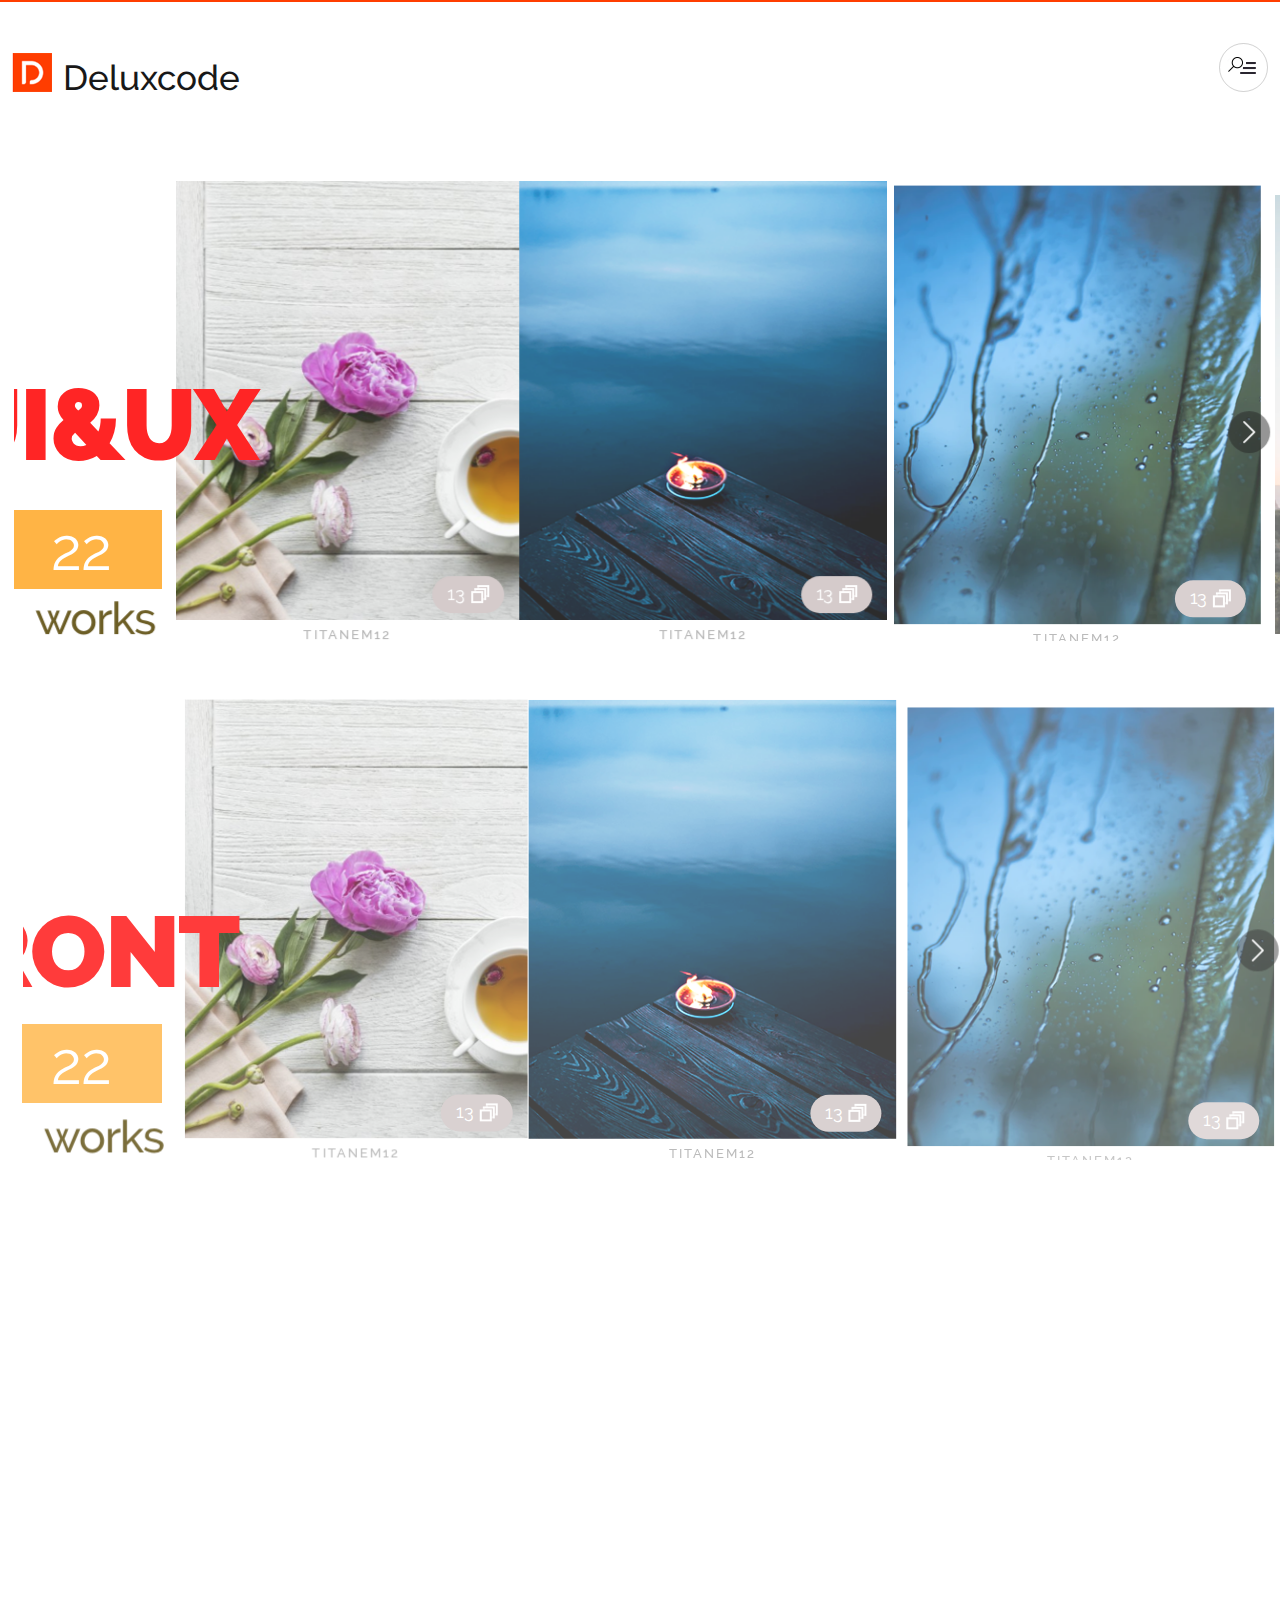
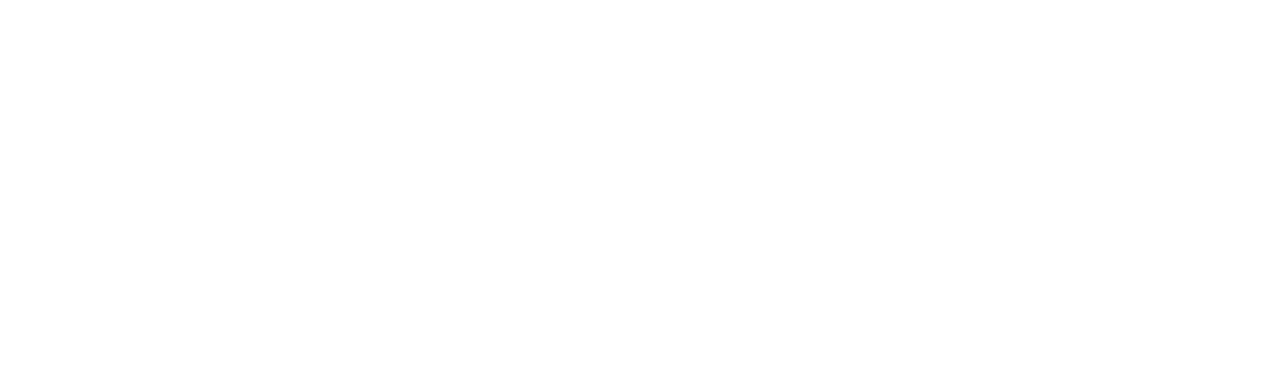
<file: index.html>
<!DOCTYPE html>
<html lang="en" dir="ltr">

<head>
    <meta name="msapplication-TileColor" content="#00aba9">
    <meta name="theme-color" content="#ffffff">

    <!-- Required meta tags -->
    <meta charset="utf-8">
    <meta name="viewport" content="width=device-width, initial-scale=1, shrink-to-fit=no">
    <link rel="stylesheet" href="css/main.css">
    <title>Gallery</title>
</head>

<body>
    <header class="header">
        <div class="header__container">
            <a href="#" class="logo">
                <img src="img/logo.png" alt="Deluxcode">
                <h5>Deluxcode</h5>
            </a>
            <div class="menu">
                <span class="menu__icon">
                    <svg xmlns="http://www.w3.org/2000/svg" xmlns:xlink="http://www.w3.org/1999/xlink" width="30"
                        height="32" viewBox="0 0 30 32">
                        <image id="zoom-2_90835" width="30" height="32"
                            xlink:href="[data-uri]" />
                    </svg>
                </span>
                <div class="menu__box-container">
                    <div class="menu__box-wrapper">
                        <div class="menu__box-header">
                            <h2>Gallery list</h2>
                            <div class="menu__box-close">
                                <span class="menu__box-line"></span>
                                <span class="menu__box-line"></span>
                            </div>
                            <div class="menu__box-search-container">
                                <form action="#" class="menu__box-search menu__box-column">
                                    <input type="search" class="menu__search" placeholder="Search">
                                    <button class="menu__btn" type="submit">
                                        <svg class="svg--search" width="19px" height="18px" viewBox="0 0 19 18" version="1.1" xmlns="http://www.w3.org/2000/svg" xmlns:xlink="http://www.w3.org/1999/xlink">
                                            <g transform="translate(1.000000, 1.000000)" stroke="#FFFFFF" stroke-width="2" fill="none" fill-rule="evenodd">
                                              <ellipse id="Oval-2" cx="5.95" cy="5.74122807" rx="5.95" ry="5.74122807"></ellipse>
                                              <path d="M11.05,9.84210526 L17,15.5833333" id="Path-2"></path>
                                            </g>
                                          </svg>
                                          <svg class="svg--close" width="14px" height="14px" viewBox="0 0 14 14" version="1.1" xmlns="http://www.w3.org/2000/svg" xmlns:xlink="http://www.w3.org/1999/xlink">
                                            <g transform="translate(2.000000, 2.000000)" stroke="#000000" stroke-width="2" fill="none" fill-rule="evenodd" stroke-linecap="square">
                                              <path d="M0,-2.04281037e-14 L10,10"></path>
                                              <path d="M0,-5.5067062e-14 L10,10" transform="translate(5.000000, 5.000000) scale(1, -1) translate(-5.000000, -5.000000)"></path>
                                            </g>
                                          </svg>
                                    </button>
                                </form>
                                <div class="menu__search-popular menu__box-column">
                                    <div class="menu__search-popular-item">Laravel</div>
                                    <div class="menu__search-popular-item">Angular</div>
                                    <div class="menu__search-popular-item">VUE</div>
                                    <div class="menu__search-popular-item">WordPress</div>
                                </div>
                            </div>
                        </div>
                        <div class="menu__box-category-list">
                            <div class="menu__box-category">
                                <div class="menu__box-category-name menu__box-column">
                                    <span class="menu__box-category-tagline">UI/UX</span>
                                </div>
                                <div class="menu__box-category-items menu__box-column">
                                    <span class="menu__box-category-tagline"></span>
                                    <div class="menu__box-category-item">Titanum12</div>
                                    <div class="menu__box-category-item">Titanum12</div>
                                    <div class="menu__box-category-item">Titanum12</div>
                                    <div class="menu__box-category-item">Titanum12</div>
                                    <div class="menu__box-category-item">Titanum12</div>
                                </div>
                            </div>
                            <div class="menu__box-category">
                                <div class="menu__box-category-name menu__box-column">
                                    <span class="menu__box-category-tagline">UI/UX</span>
                                </div>
                                <div class="menu__box-category-items menu__box-column">
                                    <span class="menu__box-category-tagline"></span>
                                    <div class="menu__box-category-item">Titanum12</div>
                                    <div class="menu__box-category-item">Titanum12</div>
                                    <div class="menu__box-category-item">Titanum12</div>
                                    <div class="menu__box-category-item">Titanum12</div>
                                    <div class="menu__box-category-item">Titanum12</div>
                                </div>
                            </div>
                            <div class="menu__box-category">
                                <div class="menu__box-category-name menu__box-column">
                                    <span class="menu__box-category-tagline">UI/UX</span>
                                </div>
                                <div class="menu__box-category-items menu__box-column">
                                    <span class="menu__box-category-tagline"></span>
                                    <div class="menu__box-category-item">Titanum12</div>
                                    <div class="menu__box-category-item">Titanum12</div>
                                    <div class="menu__box-category-item">Titanum12</div>
                                    <div class="menu__box-category-item">Titanum12</div>
                                    <div class="menu__box-category-item">Titanum12</div>
                                </div>
                            </div>
                            <div class="menu__box-category">
                                <div class="menu__box-category-name menu__box-column">
                                    <span class="menu__box-category-tagline">UI/UX</span>
                                </div>
                                <div class="menu__box-category-items menu__box-column">
                                    <span class="menu__box-category-tagline"></span>
                                    <div class="menu__box-category-item">Titanum12</div>
                                    <div class="menu__box-category-item">Titanum12</div>
                                    <div class="menu__box-category-item">Titanum12</div>
                                    <div class="menu__box-category-item">Titanum12</div>
                                    <div class="menu__box-category-item">Titanum12</div>
                                </div>
                            </div>
                        </div>
                    </div>
                </div>
            </div>
        </div>
    </header>
    <main class="main">
        <div class="home-rows">
            <div class="home-row swiper-container">
                <div class="home-row__image-containers swiper-wrapper">
                    <div class="home-row-item home-row__description swiper-slide">
                        <div class="home-row__label">UI&UX</div>
                        <div class="home-row__tagline">
                            <span class="home-row__tagline-count">22</span>
                            <span class="home-row__tagline-name">works</span>
                        </div>
                    </div>
                    <div class="home-row-item swiper-slide">
                        <div class="home-row-item__image-container">
                            <div class="home-row-item__icon-bubble">
                                <div class="home-row-item__icon-number">13</div>
                            </div>
                            <img src="img/Layer_1.png" alt="">
                        </div>
                        <div class="home-row-item__name">Titanem12</div>
                    </div>
                    <div class="home-row-item swiper-slide">
                        <div class="home-row-item__image-container">
                            <div class="home-row-item__icon-bubble">
                                <div class="home-row-item__icon-number">13</div>
                            </div>
                            <img src="img/Layer_2.png" alt="">
                        </div>
                        <div class="home-row-item__name">Titanem12</div>
                    </div>
                    <div class="home-row-item swiper-slide">
                        <div class="home-row-item__image-container">
                            <div class="home-row-item__icon-bubble">
                                <div class="home-row-item__icon-number">13</div>
                            </div>
                            <img src="img/Layer_3.png" alt="">
                        </div>
                        <div class="home-row-item__name">Titanem12</div>
                    </div>
                    <div class="home-row-item swiper-slide">
                        <div class="home-row-item__image-container">
                            <div class="home-row-item__icon-bubble">
                                <div class="home-row-item__icon-number">13</div>
                            </div>
                            <img src="img/Layer_4.png" alt="">
                        </div>
                        <div class="home-row-item__name">Titanem12</div>
                    </div>
                    <div class="home-row-item swiper-slide">
                        <div class="home-row-item__image-container">
                            <div class="home-row-item__icon-bubble">
                                <div class="home-row-item__icon-number">13</div>
                            </div>
                            <img src="img/Layer_5.png" alt="">
                        </div>
                        <div class="home-row-item__name">Titanem12</div>
                    </div>
                    <div class="home-row-item swiper-slide">
                        <div class="home-row-item__image-container">
                            <div class="home-row-item__icon-bubble">
                                <div class="home-row-item__icon-number">13</div>
                            </div>
                            <img src="img/Layer_6.png" alt="">
                        </div>
                        <div class="home-row-item__name">Titanem12</div>
                    </div>
                    <div class="home-row-item swiper-slide">
                        <div class="home-row-item__image-container">
                            <div class="home-row-item__icon-bubble">
                                <div class="home-row-item__icon-number">13</div>
                            </div>
                            <img src="img/Layer_1.png" alt="">
                        </div>
                        <div class="home-row-item__name">Titanem12</div>
                    </div>
                    <div class="home-row-item swiper-slide">
                        <div class="home-row-item__image-container">
                            <div class="home-row-item__icon-bubble">
                                <div class="home-row-item__icon-number">13</div>
                            </div>
                            <img src="img/Layer_2.png" alt="">
                        </div>
                        <div class="home-row-item__name">Titanem12</div>
                    </div>
                    <div class="home-row-item swiper-slide">
                        <div class="home-row-item__image-container">
                            <div class="home-row-item__icon-bubble">
                                <div class="home-row-item__icon-number">13</div>
                            </div>
                            <img src="img/Layer_3.png" alt="">
                        </div>
                        <div class="home-row-item__name">Titanem12</div>
                    </div>
                    <div class="home-row-item swiper-slide">
                        <div class="home-row-item__image-container">
                            <div class="home-row-item__icon-bubble">
                                <div class="home-row-item__icon-number">13</div>
                            </div>
                            <img src="img/Layer_4.png" alt="">
                        </div>
                        <div class="home-row-item__name">Titanem12</div>
                    </div>
                    <div class="home-row-item swiper-slide">
                        <div class="home-row-item__image-container">
                            <div class="home-row-item__icon-bubble">
                                <div class="home-row-item__icon-number">13</div>
                            </div>
                            <img src="img/Layer_5.png" alt="">
                        </div>
                        <div class="home-row-item__name">Titanem12</div>
                    </div>
                    <div class="home-row-item swiper-slide">
                        <div class="home-row-item__image-container">
                            <div class="home-row-item__icon-bubble">
                                <div class="home-row-item__icon-number">13</div>
                            </div>
                            <img src="img/Layer_6.png" alt="">
                        </div>
                        <div class="home-row-item__name">Titanem12</div>
                    </div>
                </div>
                <div class="home-row__arrow-button home-row__arrow-button--left" id="leftArrow">
                    <div class="home-row__arrow-icon"></div>
                </div>
                <div class="home-row__arrow-button home-row__arrow-button--right show" id="rightArrow">
                    <div class="home-row__arrow-icon"></div>
                </div>
                <div class="home-row__progress-bar" style="width: 0%;"></div>
            </div>
            <div class="home-row swiper-container">
                <div class="home-row__image-containers swiper-wrapper">
                    <div class="home-row-item home-row__description swiper-slide">
                        <div class="home-row__label">Front</div>
                        <div class="home-row__tagline">
                            <span class="home-row__tagline-count">22</span>
                            <span class="home-row__tagline-name">works</span>
                        </div>
                    </div>
                    <div class="home-row-item swiper-slide">
                        <div class="home-row-item__image-container">
                            <div class="home-row-item__icon-bubble">
                                <div class="home-row-item__icon-number">13</div>
                            </div>
                            <img src="img/Layer_1.png" alt="">
                        </div>
                        <div class="home-row-item__name">Titanem12</div>
                    </div>
                    <div class="home-row-item swiper-slide">
                        <div class="home-row-item__image-container">
                            <div class="home-row-item__icon-bubble">
                                <div class="home-row-item__icon-number">13</div>
                            </div>
                            <img src="img/Layer_2.png" alt="">
                        </div>
                        <div class="home-row-item__name">Titanem12</div>
                    </div>
                    <div class="home-row-item swiper-slide">
                        <div class="home-row-item__image-container">
                            <div class="home-row-item__icon-bubble">
                                <div class="home-row-item__icon-number">13</div>
                            </div>
                            <img src="img/Layer_3.png" alt="">
                        </div>
                        <div class="home-row-item__name">Titanem12</div>
                    </div>
                    <div class="home-row-item swiper-slide">
                        <div class="home-row-item__image-container">
                            <div class="home-row-item__icon-bubble">
                                <div class="home-row-item__icon-number">13</div>
                            </div>
                            <img src="img/Layer_4.png" alt="">
                        </div>
                        <div class="home-row-item__name">Titanem12</div>
                    </div>
                    <div class="home-row-item swiper-slide">
                        <div class="home-row-item__image-container">
                            <div class="home-row-item__icon-bubble">
                                <div class="home-row-item__icon-number">13</div>
                            </div>
                            <img src="img/Layer_5.png" alt="">
                        </div>
                        <div class="home-row-item__name">Titanem12</div>
                    </div>
                    <div class="home-row-item swiper-slide">
                        <div class="home-row-item__image-container">
                            <div class="home-row-item__icon-bubble">
                                <div class="home-row-item__icon-number">13</div>
                            </div>
                            <img src="img/Layer_6.png" alt="">
                        </div>
                        <div class="home-row-item__name">Titanem12</div>
                    </div>
                    <div class="home-row-item swiper-slide">
                        <div class="home-row-item__image-container">
                            <div class="home-row-item__icon-bubble">
                                <div class="home-row-item__icon-number">13</div>
                            </div>
                            <img src="img/Layer_1.png" alt="">
                        </div>
                        <div class="home-row-item__name">Titanem12</div>
                    </div>
                    <div class="home-row-item swiper-slide">
                        <div class="home-row-item__image-container">
                            <div class="home-row-item__icon-bubble">
                                <div class="home-row-item__icon-number">13</div>
                            </div>
                            <img src="img/Layer_2.png" alt="">
                        </div>
                        <div class="home-row-item__name">Titanem12</div>
                    </div>
                    <div class="home-row-item swiper-slide">
                        <div class="home-row-item__image-container">
                            <div class="home-row-item__icon-bubble">
                                <div class="home-row-item__icon-number">13</div>
                            </div>
                            <img src="img/Layer_3.png" alt="">
                        </div>
                        <div class="home-row-item__name">Titanem12</div>
                    </div>
                    <div class="home-row-item swiper-slide">
                        <div class="home-row-item__image-container">
                            <div class="home-row-item__icon-bubble">
                                <div class="home-row-item__icon-number">13</div>
                            </div>
                            <img src="img/Layer_4.png" alt="">
                        </div>
                        <div class="home-row-item__name">Titanem12</div>
                    </div>
                    <div class="home-row-item swiper-slide">
                        <div class="home-row-item__image-container">
                            <div class="home-row-item__icon-bubble">
                                <div class="home-row-item__icon-number">13</div>
                            </div>
                            <img src="img/Layer_5.png" alt="">
                        </div>
                        <div class="home-row-item__name">Titanem12</div>
                    </div>
                    <div class="home-row-item swiper-slide">
                        <div class="home-row-item__image-container">
                            <div class="home-row-item__icon-bubble">
                                <div class="home-row-item__icon-number">13</div>
                            </div>
                            <img src="img/Layer_6.png" alt="">
                        </div>
                        <div class="home-row-item__name">Titanem12</div>
                    </div>
                </div>
                <div class="home-row__arrow-button home-row__arrow-button--left" id="leftArrow">
                    <div class="home-row__arrow-icon"></div>
                </div>
                <div class="home-row__arrow-button home-row__arrow-button--right show" id="rightArrow">
                    <div class="home-row__arrow-icon"></div>
                </div>
                <div class="home-row__progress-bar" style="width: 0%;"></div>
            </div>
            <div class="home-row swiper-container">
                <div class="home-row__image-containers swiper-wrapper">
                    <div class="home-row-item home-row__description swiper-slide">
                        <div class="home-row__label">Back</div>
                        <div class="home-row__tagline">
                            <span class="home-row__tagline-count">22</span>
                            <span class="home-row__tagline-name">works</span>
                        </div>
                    </div>
                    <div class="home-row-item swiper-slide">
                        <div class="home-row-item__image-container">
                            <div class="home-row-item__icon-bubble">
                                <div class="home-row-item__icon-number">13</div>
                            </div>
                            <img src="img/Layer_1.png" alt="">
                        </div>
                        <div class="home-row-item__name">Titanem12</div>
                    </div>
                    <div class="home-row-item swiper-slide">
                        <div class="home-row-item__image-container">
                            <div class="home-row-item__icon-bubble">
                                <div class="home-row-item__icon-number">13</div>
                            </div>
                            <img src="img/Layer_2.png" alt="">
                        </div>
                        <div class="home-row-item__name">Titanem12</div>
                    </div>
                    <div class="home-row-item swiper-slide">
                        <div class="home-row-item__image-container">
                            <div class="home-row-item__icon-bubble">
                                <div class="home-row-item__icon-number">13</div>
                            </div>
                            <img src="img/Layer_3.png" alt="">
                        </div>
                        <div class="home-row-item__name">Titanem12</div>
                    </div>
                    <div class="home-row-item swiper-slide">
                        <div class="home-row-item__image-container">
                            <div class="home-row-item__icon-bubble">
                                <div class="home-row-item__icon-number">13</div>
                            </div>
                            <img src="img/Layer_4.png" alt="">
                        </div>
                        <div class="home-row-item__name">Titanem12</div>
                    </div>
                    <div class="home-row-item swiper-slide">
                        <div class="home-row-item__image-container">
                            <div class="home-row-item__icon-bubble">
                                <div class="home-row-item__icon-number">13</div>
                            </div>
                            <img src="img/Layer_5.png" alt="">
                        </div>
                        <div class="home-row-item__name">Titanem12</div>
                    </div>
                    <div class="home-row-item swiper-slide">
                        <div class="home-row-item__image-container">
                            <div class="home-row-item__icon-bubble">
                                <div class="home-row-item__icon-number">13</div>
                            </div>
                            <img src="img/Layer_6.png" alt="">
                        </div>
                        <div class="home-row-item__name">Titanem12</div>
                    </div>
                    <div class="home-row-item swiper-slide">
                        <div class="home-row-item__image-container">
                            <div class="home-row-item__icon-bubble">
                                <div class="home-row-item__icon-number">13</div>
                            </div>
                            <img src="img/Layer_1.png" alt="">
                        </div>
                        <div class="home-row-item__name">Titanem12</div>
                    </div>
                    <div class="home-row-item swiper-slide">
                        <div class="home-row-item__image-container">
                            <div class="home-row-item__icon-bubble">
                                <div class="home-row-item__icon-number">13</div>
                            </div>
                            <img src="img/Layer_2.png" alt="">
                        </div>
                        <div class="home-row-item__name">Titanem12</div>
                    </div>
                    <div class="home-row-item swiper-slide">
                        <div class="home-row-item__image-container">
                            <div class="home-row-item__icon-bubble">
                                <div class="home-row-item__icon-number">13</div>
                            </div>
                            <img src="img/Layer_3.png" alt="">
                        </div>
                        <div class="home-row-item__name">Titanem12</div>
                    </div>
                    <div class="home-row-item swiper-slide">
                        <div class="home-row-item__image-container">
                            <div class="home-row-item__icon-bubble">
                                <div class="home-row-item__icon-number">13</div>
                            </div>
                            <img src="img/Layer_4.png" alt="">
                        </div>
                        <div class="home-row-item__name">Titanem12</div>
                    </div>
                    <div class="home-row-item swiper-slide">
                        <div class="home-row-item__image-container">
                            <div class="home-row-item__icon-bubble">
                                <div class="home-row-item__icon-number">13</div>
                            </div>
                            <img src="img/Layer_5.png" alt="">
                        </div>
                        <div class="home-row-item__name">Titanem12</div>
                    </div>
                    <div class="home-row-item swiper-slide">
                        <div class="home-row-item__image-container">
                            <div class="home-row-item__icon-bubble">
                                <div class="home-row-item__icon-number">13</div>
                            </div>
                            <img src="img/Layer_6.png" alt="">
                        </div>
                        <div class="home-row-item__name">Titanem12</div>
                    </div>
                </div>
                <div class="home-row__arrow-button home-row__arrow-button--left" id="leftArrow">
                    <div class="home-row__arrow-icon"></div>
                </div>
                <div class="home-row__arrow-button home-row__arrow-button--right show" id="rightArrow">
                    <div class="home-row__arrow-icon"></div>
                </div>
                <div class="home-row__progress-bar" style="width: 0%;"></div>
            </div>
        </div>
    </main>
    <footer class="footer">
        <div class="footer__box">
            <a href="" class="logo">
                <img src="img/logo.png" alt="">
            </a>
            <p class="footer__description">
                For 11 years, the Body Issue has showcased the world's greatest athletes -- the muscles, skin, features and scars that make them who they are. What we've learned: Every body has a story.
            </p>
            <form action="#" class="footer__form">
                <input type="search" class="footer__search" placeholder="Search">
                <button class="search__btn" type="submit">
                    <svg class="svg--search" width="19px" height="18px" viewBox="0 0 19 18" version="1.1" xmlns="http://www.w3.org/2000/svg" xmlns:xlink="http://www.w3.org/1999/xlink">
                        <g transform="translate(1.000000, 1.000000)" stroke="#FFFFFF" stroke-width="2" fill="none" fill-rule="evenodd">
                          <ellipse id="Oval-2" cx="5.95" cy="5.74122807" rx="5.95" ry="5.74122807"></ellipse>
                          <path d="M11.05,9.84210526 L17,15.5833333" id="Path-2"></path>
                        </g>
                      </svg>
                      <svg class="svg--close" width="14px" height="14px" viewBox="0 0 14 14" version="1.1" xmlns="http://www.w3.org/2000/svg" xmlns:xlink="http://www.w3.org/1999/xlink">
                        <g transform="translate(2.000000, 2.000000)" stroke="#000000" stroke-width="2" fill="none" fill-rule="evenodd" stroke-linecap="square">
                          <path d="M0,-2.04281037e-14 L10,10"></path>
                          <path d="M0,-5.5067062e-14 L10,10" transform="translate(5.000000, 5.000000) scale(1, -1) translate(-5.000000, -5.000000)"></path>
                        </g>
                      </svg>
                </button>
            </form>
        </div>
    </footer>
    <script src="js/jquery-3.4.1.min.js"></script>
    <script src="js/swiper.min.js"></script>
    <script src="js/gsap.min.js"></script>
    <script src="js/TweenMax.min.js"></script>
    <script src="js/ScrollMagic.min.js"></script>
    <script src="js/main.js"></script>
</body>

</html>
</file>
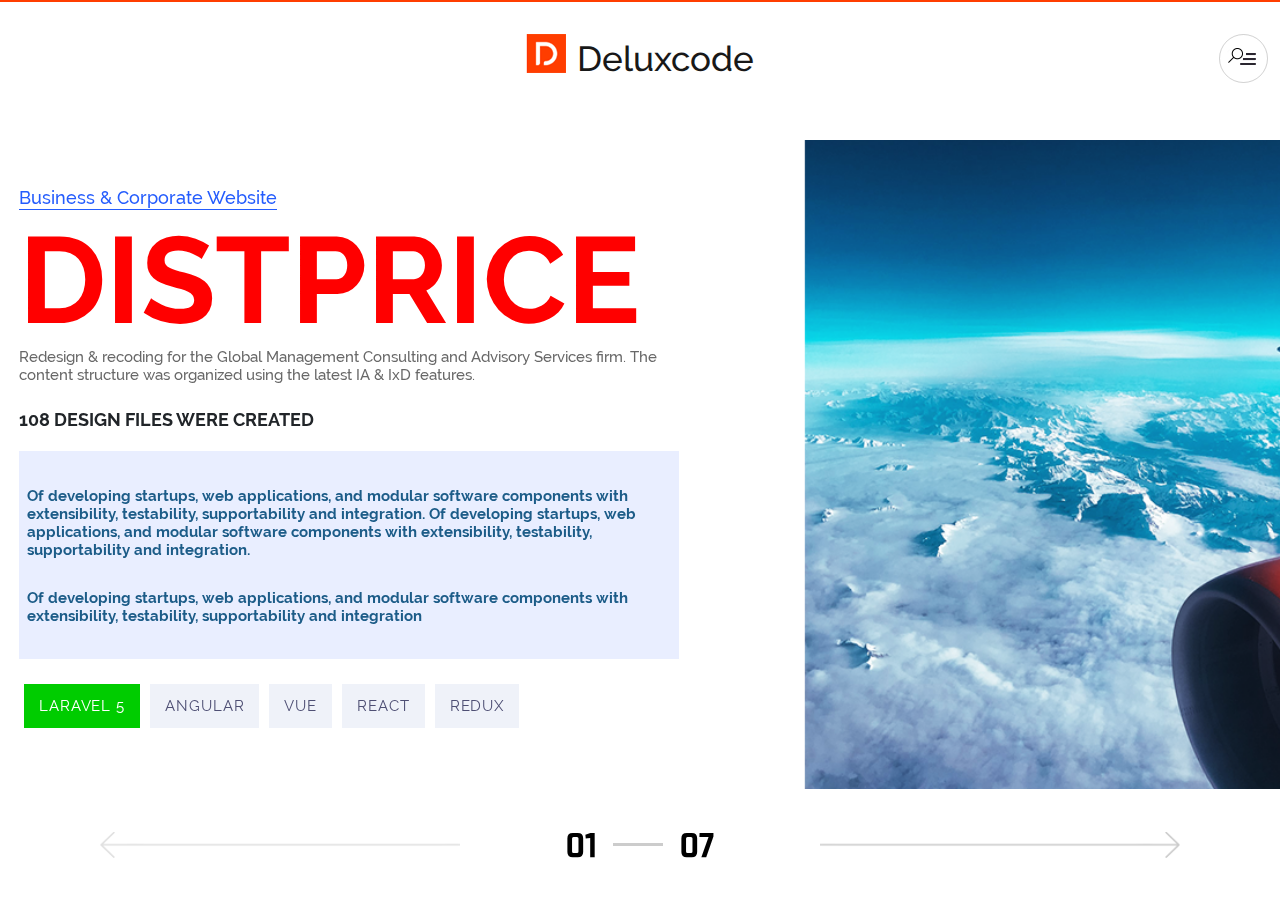
<file: index_active-gallery.html>
<!DOCTYPE html>
<html lang="en" dir="ltr">

<head>
    <meta name="msapplication-TileColor" content="#00aba9">
    <meta name="theme-color" content="#ffffff">

    <!-- Required meta tags -->
    <meta charset="utf-8">
    <meta name="viewport" content="width=device-width, initial-scale=1, shrink-to-fit=no">
    <link rel="stylesheet" href="css/main.css">
    <title>Gallery</title>
</head>

<body class="gallery">
    <header class="header">
        <div class="header__container">
            <a href="#" class="logo">
                <img src="img/logo.png" alt="Deluxcode">
                <h5>Deluxcode</h5>
            </a>
            <div class="menu">
                <span class="menu__icon">
                    <svg xmlns="http://www.w3.org/2000/svg" xmlns:xlink="http://www.w3.org/1999/xlink" width="30"
                        height="32" viewBox="0 0 30 32">
                        <image id="zoom-2_90835" width="30" height="32"
                            xlink:href="[data-uri]" />
                    </svg>
                </span>
                <div class="menu__box-container">
                    <div class="menu__box-wrapper">
                        <div class="menu__box-header">
                            <h2>Gallery list</h2>
                            <div class="menu__box-close">
                                <span class="menu__box-line"></span>
                                <span class="menu__box-line"></span>
                            </div>
                            <div class="menu__box-search-container">
                                <form action="#" class="menu__box-search menu__box-column">
                                    <input type="search" class="menu__search" placeholder="Search">
                                    <button class="menu__btn" type="submit">
                                        <svg class="svg--search" width="19px" height="18px" viewBox="0 0 19 18" version="1.1" xmlns="http://www.w3.org/2000/svg" xmlns:xlink="http://www.w3.org/1999/xlink">
                                            <g transform="translate(1.000000, 1.000000)" stroke="#FFFFFF" stroke-width="2" fill="none" fill-rule="evenodd">
                                              <ellipse id="Oval-2" cx="5.95" cy="5.74122807" rx="5.95" ry="5.74122807"></ellipse>
                                              <path d="M11.05,9.84210526 L17,15.5833333" id="Path-2"></path>
                                            </g>
                                          </svg>
                                          <svg class="svg--close" width="14px" height="14px" viewBox="0 0 14 14" version="1.1" xmlns="http://www.w3.org/2000/svg" xmlns:xlink="http://www.w3.org/1999/xlink">
                                            <g transform="translate(2.000000, 2.000000)" stroke="#000000" stroke-width="2" fill="none" fill-rule="evenodd" stroke-linecap="square">
                                              <path d="M0,-2.04281037e-14 L10,10"></path>
                                              <path d="M0,-5.5067062e-14 L10,10" transform="translate(5.000000, 5.000000) scale(1, -1) translate(-5.000000, -5.000000)"></path>
                                            </g>
                                          </svg>
                                    </button>
                                </form>
                                <div class="menu__search-popular menu__box-column">
                                    <div class="menu__search-popular-item">Laravel</div>
                                    <div class="menu__search-popular-item">Angular</div>
                                    <div class="menu__search-popular-item">VUE</div>
                                    <div class="menu__search-popular-item">WordPress</div>
                                </div>
                            </div>
                        </div>
                        <div class="menu__box-category-list">
                            <div class="menu__box-category">
                                <div class="menu__box-category-name menu__box-column">
                                    <span class="menu__box-category-tagline">UI/UX</span>
                                </div>
                                <div class="menu__box-category-items menu__box-column">
                                    <span class="menu__box-category-tagline"></span>
                                    <div class="menu__box-category-item">Titanum12</div>
                                    <div class="menu__box-category-item">Titanum12</div>
                                    <div class="menu__box-category-item">Titanum12</div>
                                    <div class="menu__box-category-item">Titanum12</div>
                                    <div class="menu__box-category-item">Titanum12</div>
                                </div>
                            </div>
                            <div class="menu__box-category">
                                <div class="menu__box-category-name menu__box-column">
                                    <span class="menu__box-category-tagline">UI/UX</span>
                                </div>
                                <div class="menu__box-category-items menu__box-column">
                                    <span class="menu__box-category-tagline"></span>
                                    <div class="menu__box-category-item">Titanum12</div>
                                    <div class="menu__box-category-item">Titanum12</div>
                                    <div class="menu__box-category-item">Titanum12</div>
                                    <div class="menu__box-category-item">Titanum12</div>
                                    <div class="menu__box-category-item">Titanum12</div>
                                </div>
                            </div>
                            <div class="menu__box-category">
                                <div class="menu__box-category-name menu__box-column">
                                    <span class="menu__box-category-tagline">UI/UX</span>
                                </div>
                                <div class="menu__box-category-items menu__box-column">
                                    <span class="menu__box-category-tagline"></span>
                                    <div class="menu__box-category-item">Titanum12</div>
                                    <div class="menu__box-category-item">Titanum12</div>
                                    <div class="menu__box-category-item">Titanum12</div>
                                    <div class="menu__box-category-item">Titanum12</div>
                                    <div class="menu__box-category-item">Titanum12</div>
                                </div>
                            </div>
                            <div class="menu__box-category">
                                <div class="menu__box-category-name menu__box-column">
                                    <span class="menu__box-category-tagline">UI/UX</span>
                                </div>
                                <div class="menu__box-category-items menu__box-column">
                                    <span class="menu__box-category-tagline"></span>
                                    <div class="menu__box-category-item">Titanum12</div>
                                    <div class="menu__box-category-item">Titanum12</div>
                                    <div class="menu__box-category-item">Titanum12</div>
                                    <div class="menu__box-category-item">Titanum12</div>
                                    <div class="menu__box-category-item">Titanum12</div>
                                </div>
                            </div>
                        </div>
                    </div>
                </div>
            </div>
        </div>
    </header>
    <main class="main">
        <div class="gallery__page">
            <div class="gallery__container swiper-container">
                <div class="gallery__wrapper swiper-wrapper">
                    <div class="gallery__slide swiper-slide cover-slide">
                        <div class="gallery__slide-description ">
                            <a href="#" class="gallery__slide-link">Business & Corporate Website</a>
                            <h2 class="gallery__slide-name">DistPrice</h2>
                            <p class="gallery__slide-slogan">Redesign & recoding for the Global Management Consulting and Advisory Services firm. The content structure was organized using the latest IA & IxD features.</p>
                            <div class="gallery__slide-up-desc">108 design files were created</div>
                            <div class="gallery__slide-desc">
                                <p>Of developing startups, web applications, and modular software components with extensibility, 
                                    testability, supportability and integration. Of developing startups, web applications, and modular software components with extensibility, testability, supportability and integration.
                                </p>
                                <p>
                                Of developing startups, web applications, and modular software components with extensibility, 
                                testability, supportability and integration
                                </p>
                            </div>
                            <div class="gallery__slide-stack">
                                <div class="gallery__slide-stack-item active">Laravel 5</div>
                                <div class="gallery__slide-stack-item">Angular</div>
                                <div class="gallery__slide-stack-item">Vue</div>
                                <div class="gallery__slide-stack-item">React</div>
                                <div class="gallery__slide-stack-item">Redux</div>
                            </div>
                        </div>
                    </div>
                    <div class="gallery__slide swiper-slide">
                        <div class="gallery__slide-image">
                            <img src="img/slide-1.png" alt="">
                        </div>
                    </div>
                    <div class="gallery__slide swiper-slide">
                        <div class="gallery__slide-image">
                            <img src="img/slide-2.png" alt="">
                        </div>
                    </div>
                    <div class="gallery__slide swiper-slide">
                        <div class="gallery__slide-image">
                            <img src="img/slide-3.png" alt="">
                        </div>
                    </div>
                    <div class="gallery__slide swiper-slide">
                        <div class="gallery__slide-image">
                            <img src="img/slide-3.png" alt="">
                        </div>
                    </div>
                    <div class="gallery__slide swiper-slide">
                        <div class="gallery__slide-image">
                            <img src="img/slide-3.png" alt="">
                        </div>
                    </div>
                    <div class="gallery__slide swiper-slide">
                        <div class="gallery__slide-image">
                            <img src="img/slide-3.png" alt="">
                        </div>
                    </div>
                </div>
                <div class="gallery__container-nav">
                    <div class="gallery__container-arrow left">
                        <img src="img/slider-arr-left.svg" alt="">
                    </div>
                    <div class="gallery__container-pagination"></div>
                    <div class="gallery__container-arrow right">
                        <img src="img/slider-arr-right.svg" alt="">
                    </div>
                </div>
            </div>
        </div>
    </main>
    <script src="js/jquery-3.4.1.min.js"></script>
    <script src="js/swiper.min.js"></script>
    <script src="js/gsap.min.js"></script>
    <script src="js/TweenMax.min.js"></script>
    <script src="js/ScrollMagic.min.js"></script>
    <script src="js/main.js"></script>
    <script src="js/gallery.js"></script>
</body>

</html>
</file>
<file: css/main.css>
/*!
 * Bootstrap v4.4.1 (https://getbootstrap.com/)
 * Copyright 2011-2019 The Bootstrap Authors
 * Copyright 2011-2019 Twitter, Inc.
 * Licensed under MIT (https://github.com/twbs/bootstrap/blob/master/LICENSE)
 */:root{--blue:#007bff;--indigo:#6610f2;--purple:#6f42c1;--pink:#e83e8c;--red:#dc3545;--orange:#fd7e14;--yellow:#ffc107;--green:#28a745;--teal:#20c997;--cyan:#17a2b8;--white:#fff;--gray:#6c757d;--gray-dark:#343a40;--primary:#007bff;--secondary:#6c757d;--success:#28a745;--info:#17a2b8;--warning:#ffc107;--danger:#dc3545;--light:#f8f9fa;--dark:#343a40;--breakpoint-xs:0;--breakpoint-sm:576px;--breakpoint-md:768px;--breakpoint-lg:992px;--breakpoint-xl:1200px;--breakpoint-xxl:1440px;--font-family-sans-serif:-apple-system,BlinkMacSystemFont,"Segoe UI",Roboto,"Helvetica Neue",Arial,"Noto Sans",sans-serif,"Apple Color Emoji","Segoe UI Emoji","Segoe UI Symbol","Noto Color Emoji";--font-family-monospace:SFMono-Regular,Menlo,Monaco,Consolas,"Liberation Mono","Courier New",monospace}*,:after,:before{box-sizing:border-box}html{font-family:sans-serif;line-height:1.15;-webkit-text-size-adjust:100%;-webkit-tap-highlight-color:rgba(0,0,0,0)}article,aside,figcaption,figure,footer,header,hgroup,main,nav,section{display:block}body{margin:0;font-family:-apple-system,BlinkMacSystemFont,Segoe UI,Roboto,Helvetica Neue,Arial,Noto Sans,sans-serif;font-size:1rem;font-weight:400;line-height:1.5;color:#212529;text-align:left;background-color:#fff}[tabindex="-1"]:focus:not(:focus-visible){outline:0!important}hr{box-sizing:content-box;height:0;overflow:visible}h1,h2,h3,h4,h5,h6{margin-top:0;margin-bottom:.5rem}p{margin-top:0;margin-bottom:1rem}abbr[data-original-title],abbr[title]{text-decoration:underline;-webkit-text-decoration:underline dotted;text-decoration:underline dotted;cursor:help;border-bottom:0;-webkit-text-decoration-skip-ink:none;text-decoration-skip-ink:none}address{font-style:normal;line-height:inherit}address,dl,ol,ul{margin-bottom:1rem}dl,ol,ul{margin-top:0}ol ol,ol ul,ul ol,ul ul{margin-bottom:0}dt{font-weight:700}dd{margin-bottom:.5rem;margin-left:0}blockquote{margin:0 0 1rem}b,strong{font-weight:bolder}small{font-size:80%}sub,sup{position:relative;font-size:75%;line-height:0;vertical-align:baseline}sub{bottom:-.25em}sup{top:-.5em}a{color:#007bff;text-decoration:none;background-color:transparent}a:hover{color:#0056b3;text-decoration:underline}a:not([href]),a:not([href]):hover{color:inherit;text-decoration:none}code,kbd,pre,samp{font-family:SFMono-Regular,Menlo,Monaco,Consolas,Liberation Mono,Courier New,monospace;font-size:1em}pre{margin-top:0;margin-bottom:1rem;overflow:auto}figure{margin:0 0 1rem}img{border-style:none}img,svg{vertical-align:middle}svg{overflow:hidden}table{border-collapse:collapse}caption{padding-top:.75rem;padding-bottom:.75rem;color:#6c757d;text-align:left;caption-side:bottom}th{text-align:inherit}label{display:inline-block;margin-bottom:.5rem}button{border-radius:0}button:focus{outline:1px dotted;outline:5px auto -webkit-focus-ring-color}button,input,optgroup,select,textarea{margin:0;font-family:inherit;font-size:inherit;line-height:inherit}button,input{overflow:visible}button,select{text-transform:none}select{word-wrap:normal}[type=button],[type=reset],[type=submit],button{-webkit-appearance:button}[type=button]:not(:disabled),[type=reset]:not(:disabled),[type=submit]:not(:disabled),button:not(:disabled){cursor:pointer}[type=button]::-moz-focus-inner,[type=reset]::-moz-focus-inner,[type=submit]::-moz-focus-inner,button::-moz-focus-inner{padding:0;border-style:none}input[type=checkbox],input[type=radio]{box-sizing:border-box;padding:0}input[type=date],input[type=datetime-local],input[type=month],input[type=time]{-webkit-appearance:listbox}textarea{overflow:auto;resize:vertical}fieldset{min-width:0;padding:0;margin:0;border:0}legend{display:block;width:100%;max-width:100%;padding:0;margin-bottom:.5rem;font-size:1.5rem;line-height:inherit;color:inherit;white-space:normal}progress{vertical-align:baseline}[type=number]::-webkit-inner-spin-button,[type=number]::-webkit-outer-spin-button{height:auto}[type=search]{outline-offset:-2px;-webkit-appearance:none}[type=search]::-webkit-search-decoration{-webkit-appearance:none}::-webkit-file-upload-button{font:inherit;-webkit-appearance:button}output{display:inline-block}summary{display:list-item;cursor:pointer}template{display:none}[hidden]{display:none!important}@font-face{font-family:Aero Matics Display Bold;src:url(../fonts/Aero_Matics_Display.ttf) format("truetype");font-weight:600}@font-face{font-family:Raleway;src:url(../fonts/Raleway-Regular.ttf) format("truetype");font-weight:400}@font-face{font-family:Raleway;src:url(../fonts/Raleway-Medium.ttf) format("truetype");font-weight:500}@font-face{font-family:Raleway;src:url(../fonts/Raleway-Bold.ttf) format("truetype");font-weight:700}@font-face{font-family:Raleway;src:url(../fonts/Raleway-Black.ttf) format("truetype");font-weight:900}html{height:100%}body{display:flex;flex-direction:column;min-height:100%;font:400 normal 1.15rem/1.2 Raleway,sans-serif;letter-spacing:normal}body::-webkit-scrollbar{width:2px}body::-webkit-scrollbar-track{background-color:#fff}body::-webkit-scrollbar-thumb{background:#000}body.overflow{overflow:hidden}*{box-sizing:border-box}dl,ol,ul{margin:0;padding:0;list-style-type:none}img{max-width:100%}figure,img,picture{display:block}.main{flex:1 0 auto}.swiper-container .swiper-notification{position:absolute;left:0;top:0;pointer-events:none;opacity:0;z-index:-1000}.swiper-container{margin-left:auto;margin-right:auto;position:relative;overflow:hidden;list-style:none;padding:0;z-index:1}.swiper-container-vertical>.swiper-wrapper{flex-direction:column}.swiper-wrapper{position:relative;width:100%;height:100%;z-index:1;display:flex;transition-property:transform;box-sizing:content-box}.swiper-container-android .swiper-slide,.swiper-wrapper{transform:translateZ(0)}.swiper-container-multirow>.swiper-wrapper{flex-wrap:wrap}.swiper-container-multirow-column>.swiper-wrapper{flex-wrap:wrap;flex-direction:column}.swiper-container-free-mode>.swiper-wrapper{transition-timing-function:ease-out;margin:0 auto}.swiper-slide{flex-shrink:0;width:100%;height:100%;position:relative;transition-property:transform}.swiper-slide-invisible-blank{visibility:hidden}.swiper-container-autoheight,.swiper-container-autoheight .swiper-slide{height:auto}.swiper-container-autoheight .swiper-wrapper{align-items:flex-start;transition-property:transform,height}.swiper-container-3d{perspective:1200px}.swiper-container-3d .swiper-cube-shadow,.swiper-container-3d .swiper-slide,.swiper-container-3d .swiper-slide-shadow-bottom,.swiper-container-3d .swiper-slide-shadow-left,.swiper-container-3d .swiper-slide-shadow-right,.swiper-container-3d .swiper-slide-shadow-top,.swiper-container-3d .swiper-wrapper{transform-style:preserve-3d}.swiper-container-3d .swiper-slide-shadow-bottom,.swiper-container-3d .swiper-slide-shadow-left,.swiper-container-3d .swiper-slide-shadow-right,.swiper-container-3d .swiper-slide-shadow-top{position:absolute;left:0;top:0;width:100%;height:100%;pointer-events:none;z-index:10}.swiper-container-3d .swiper-slide-shadow-left{background-image:linear-gradient(270deg,rgba(0,0,0,.5),transparent)}.swiper-container-3d .swiper-slide-shadow-right{background-image:linear-gradient(90deg,rgba(0,0,0,.5),transparent)}.swiper-container-3d .swiper-slide-shadow-top{background-image:linear-gradient(0deg,rgba(0,0,0,.5),transparent)}.swiper-container-3d .swiper-slide-shadow-bottom{background-image:linear-gradient(180deg,rgba(0,0,0,.5),transparent)}.swiper-container-css-mode>.swiper-wrapper{overflow:auto;scrollbar-width:none;-ms-overflow-style:none}.swiper-container-css-mode>.swiper-wrapper::-webkit-scrollbar{display:none}.swiper-container-css-mode>.swiper-wrapper>.swiper-slide{scroll-snap-align:start start}.swiper-container-horizontal.swiper-container-css-mode>.swiper-wrapper{-ms-scroll-snap-type:x mandatory;scroll-snap-type:x mandatory}.swiper-container-vertical.swiper-container-css-mode>.swiper-wrapper{-ms-scroll-snap-type:y mandatory;scroll-snap-type:y mandatory}.swiper-container-fade.swiper-container-free-mode .swiper-slide{transition-timing-function:ease-out}.swiper-container-fade .swiper-slide{pointer-events:none;transition-property:opacity}.swiper-container-fade .swiper-slide .swiper-slide{pointer-events:none}.swiper-container-fade .swiper-slide-active,.swiper-container-fade .swiper-slide-active .swiper-slide-active{pointer-events:auto}.header{border-top:2px solid #ff3d00}.header__container{display:flex;justify-content:space-between;margin:41px 12px 82px}.header__container .logo{display:flex;align-items:flex-end;text-decoration:none}.header__container .logo h5{font-size:2.1875rem;margin:0;margin-left:11px;color:#181818;font-weight:500;line-height:.8}.header__container .menu.active .menu__box-container{transform:translateY(0);transition-delay:0s}.header__container .menu.active .menu__box-wrapper{opacity:1;transition-delay:.4s}.header__container .menu .menu__box-container{position:fixed;left:0;top:0;right:0;bottom:0;background-color:#000;z-index:10;transform:translateY(-100%);transition:transform .2s ease-in-out;transition-delay:.4s}.header__container .menu .menu__box-wrapper{height:100vh;overflow-y:auto;transition:opacity 1s;transition-delay:0s;opacity:0}.header__container .menu .menu__box-wrapper::-webkit-scrollbar{width:2px}.header__container .menu .menu__box-wrapper::-webkit-scrollbar-track{background-color:#000}.header__container .menu .menu__box-wrapper::-webkit-scrollbar-thumb{background:#fff}.header__container .menu .menu__box-header{position:relative;display:flex;flex-direction:column;padding:50px 50px 25px}.header__container .menu .menu__box-header h2{color:#fff;font-family:Raleway;font-size:122px;font-weight:500;line-height:1;text-transform:uppercase;letter-spacing:2.44px;margin:0}.header__container .menu .menu__box-search-container{display:flex;align-items:center;margin-top:65px;justify-content:flex-start;flex-wrap:wrap}.header__container .menu .menu__box-search{position:relative;max-width:663px;padding-right:120px}.header__container .menu .menu__search{width:100%;height:48px;display:flex;align-items:center;background-color:#fff;border:none;border-radius:24px;color:#000;font-size:15px;font-weight:300;line-height:1;letter-spacing:.9px;padding:16px 53px;outline:none}.header__container .menu .menu__btn{position:absolute;left:23px;top:11px;width:20px;height:20px;border:none;background:transparent;padding:0;outline:none}.header__container .menu .menu__btn .svg--search ellipse,.header__container .menu .menu__btn .svg--search path{stroke:#000}.header__container .menu .menu__btn .svg--close{display:none}.header__container .menu .menu__box-close{position:fixed;top:50px;right:40px;width:37px;height:37px;border:1px solid hsla(0,0%,80%,.42);border-radius:50%;transition:border-color .2s ease-in-out;cursor:pointer}.header__container .menu .menu__box-close .menu__box-line{position:absolute;top:17px;left:7px;display:block;width:20px;height:1px;background-color:#fff}.header__container .menu .menu__box-close .menu__box-line:first-child{transform:rotate(45deg)}.header__container .menu .menu__box-close .menu__box-line:last-child{transform:rotate(-45deg)}.header__container .menu .menu__box-close:hover{border-color:#ccc}.header__container .menu__search-popular{display:flex;align-items:center;justify-content:flex-start;flex-wrap:wrap}.header__container .menu__search-popular-item{font-size:15px;font-weight:500;line-height:1;letter-spacing:.9px;padding:11px 18px;min-width:118px;border-radius:30px;border:2px solid #4c4c4c;text-transform:uppercase;color:#fff;display:flex;align-items:center;justify-content:center;margin:6px;cursor:pointer;transition:color .2s ease-in-out,background-color .2s,border-color .2s}.header__container .menu__search-popular-item:hover{color:#000;background-color:#fff;border-color:#fff}.header__container .menu__icon{width:49px;height:49px;display:flex;align-items:center;justify-content:center;border-radius:50%;border:1px solid rgba(76,76,76,.26);cursor:pointer}.header__container .menu__icon svg{margin-top:-19px;margin-left:-5px}.header__container .menu__box-category-list{display:flex;flex-direction:column;align-items:flex-start}.header__container .menu__box-category{width:100%;display:flex;align-items:flex-start;border-top:11px solid #363636;padding-bottom:32px}.header__container .menu__box-column{width:calc((100% - 32px) / 2)}.header__container .menu__box-category-items{margin-left:32px}.header__container .menu__box-category-tagline{display:flex;min-height:114px;font-size:65px;font-weight:400;line-height:.7;text-transform:uppercase;letter-spacing:1.3px;color:#fff;padding:46px 48px 21px;border-bottom:2px solid hsla(0,0%,100%,.15)}.header__container .menu__box-category-item{color:#fff;font-size:16px;font-weight:500;line-height:.8;letter-spacing:.32px;padding:16px 4px;border-bottom:2px solid hsla(0,0%,100%,.15);background-color:#000;cursor:pointer;transition:color .2s,background-color .2s}.header__container .menu__box-category-item:hover{color:#000;background-color:#0c0}@media (max-width:991.98px){.header__container{margin:20px 12px 40px}.header__container .menu .menu__box-header h2{font-size:63px}.header__container .menu .menu__box-search-container{margin-top:30px}.menu .menu__box-search.menu__box-column{width:100%;padding-right:0}.menu__search-popular.menu__box-column{margin-top:20px;width:100%}}@media (max-width:767.98px){.header__container{margin:10px 12px 20px}.header__container .menu .menu__box-header{padding:20px 15px}.header__container .menu .menu__box-close{top:20px;right:15px}.header__container .menu .menu__box-header h2{font-size:35px}.header__container .menu__box-category{flex-wrap:wrap}.header__container .menu__box-category .menu__box-column{width:100%;margin:0}.header__container .menu__box-category-items .menu__box-category-tagline{display:none}.header__container .menu__box-category-tagline{font-size:45px;padding:26px 15px;min-height:inherit}.header__container .menu__box-category-item{padding:16px 15px}}.footer{flex-shrink:0;overflow:hidden}.footer__box{display:flex;padding:57px 12px 60px;border-top:1px solid rgba(0,0,0,.14);border-bottom:5px solid #ff3d00;opacity:0}.footer__box .logo{margin-top:4px;margin-right:97px}.footer__description{max-width:663px;margin-right:10%;color:#757575;font-size:16px;font-weight:400;line-height:1.6;margin-bottom:0}.footer__form{position:relative;width:100%;max-width:473px;height:48px;border-radius:24px;border:1px solid rgba(76,76,76,.26)}.footer__search{width:100%;height:100%;border-radius:24px;padding:16px 53px;display:flex;align-items:center;font-size:15px;font-weight:300;line-height:1;color:#000;letter-spacing:.9px;border:0;outline:none}.search__btn{position:absolute;left:23px;top:13px;outline:0;width:20px;height:20px;padding:0;border:none;background:transparent;outline:none}.search__btn svg ellipse,.search__btn svg path{stroke:#000}.search__btn .svg--search{display:block}.search__btn .svg--close{display:none}@media (max-width:767.98px){.footer__box{flex-wrap:wrap}.footer__box .footer__description{width:calc(100% - 50px);margin-right:0}.footer__box .logo{margin-right:10px;flex:0 0 auto}.footer__box .footer__form{width:100%;margin-top:20px}}@media (prefers-reduced-motion:reduce),(print){.animated{-webkit-animation-duration:0s!important;animation-duration:0s!important;transition-duration:0s!important;-webkit-animation-duration:1ms!important;animation-duration:1ms!important;transition-duration:1ms!important;-webkit-animation-iteration-count:1!important;animation-iteration-count:1!important}}@-webkit-keyframes a{0%{transform:translate3d(0,100%,0);visibility:visible}to{transform:translateZ(0)}}@keyframes a{0%{transform:translate3d(0,100%,0);visibility:visible}to{transform:translateZ(0)}}.slideInUp{-webkit-animation-name:a;animation-name:a}.home-row,.home-rows{position:relative;margin-bottom:54px;overflow:hidden}.home-row{width:100%;height:33.33333vh;min-height:460px;opacity:0;perspective-origin:150% 150%;transform-style:preserve-3d;perspective:500px}.home-row__image-containers{height:100%;width:100%;align-items:stretch}.home-row__progress-bar{position:absolute;top:0;left:0;z-index:2;height:3px;background-color:#f90;transition:width .4s ease-in-out}.home-row-item{width:auto;height:100%;display:flex;align-content:center;flex-direction:column;align-items:center;justify-content:center;cursor:pointer}.home-row-item:hover .home-row-item__icon-bubble{background-color:#ad0193}.home-row-item:hover .home-row-item__name{color:red;font-weight:700}.home-row-item:hover .home-row-item__image-container img{transform:scale(1.1)}.home-row-item__image-container{position:relative;display:flex;flex-direction:column;height:calc(100% - 20px);overflow:hidden}.home-row-item__image-container img{height:100%;-o-object-fit:cover;object-fit:cover;transition:transform .3s ease-in-out}.home-row-item__icon-bubble{position:absolute;right:15px;bottom:7px;z-index:1;padding:9px 15px 10px;border-radius:19px;background-color:#cec3c3;transition:background-color .2s}.home-row-item__icon-number{color:#fff;font-size:18px;font-weight:400;line-height:1;letter-spacing:-.36px;padding-right:24px;background-image:url(../img/album-icon.png);background-size:18px 18px;background-repeat:no-repeat;background-position:100% 0}.home-row-item__name{margin-top:8px;color:#a6a6a6;font-size:13px;font-weight:500;line-height:1;text-transform:uppercase;letter-spacing:2.08px;transition:color .2s,font-weight .2s}.home-row__description{position:relative;justify-content:flex-end;z-index:1}.home-row__description .home-row__label{position:absolute;z-index:1;left:0;top:50%;font-size:100px;font-weight:900;line-height:1;text-transform:uppercase;letter-spacing:-2px;color:red;transform:translate(-150%,50%);transition:transform 1s ease-in-out}.home-row__description .home-row__tagline{display:flex;flex-direction:column}.home-row__description .home-row__tagline-count{padding:22px 51px;font-size:59px;font-weight:400;line-height:.6;letter-spacing:-1.18px;color:#fff;background-color:#f90}.home-row__description .home-row__tagline-name{color:#544300;font-size:45px;font-weight:500;letter-spacing:-.9px;line-height:1;text-align:center}#leftArrow{left:24px}#rightArrow{right:24px}.home-row__arrow-button{position:absolute;z-index:100;top:50%;cursor:pointer;width:42px;height:42px;display:flex;align-items:center;justify-content:center;background-color:rgba(0,0,0,.49);border-radius:50%;opacity:1;transition:opacity .2s,background-color .2s}.home-row__arrow-button--left{transform:rotate(-180deg)}.home-row__arrow-button.swiper-button-disabled{opacity:0}.home-row__arrow-button:hover{background-color:red}.home-row__arrow-icon{width:12px;height:22px;background-image:url(../img/arrow-slider.png);background-repeat:no-repeat}@media (max-width:767.98px){.home-row{min-height:360px}.home-row__description .home-row__label{font-size:70px}.home-row__description .home-row__tagline-count{padding:14px 38px;font-size:30px}.home-row__description .home-row__tagline-name{font-size:30px}.home-row__arrow-button{width:35px;height:35px}#rightArrow{right:15px}#leftArrow{left:15px}}@-webkit-keyframes b{0%{opacity:0}to{opacity:1}}@keyframes b{0%{opacity:0}to{opacity:1}}.gallery .gallery__page{position:fixed;left:0;bottom:0;right:0;top:140px;height:calc(100vh - 140px);width:100%}.gallery .gallery__container{height:100%;padding-bottom:111px}.gallery .gallery__container-nav{position:absolute;bottom:0;left:0;height:111px;width:100%;display:flex;align-items:center;justify-content:space-between;padding:0 100px}.gallery .gallery__container-arrow{display:flex;align-items:center;justify-self:center;max-width:360px;height:30px;cursor:pointer}.gallery .gallery__container-arrow.swiper-button-disabled{opacity:.6}.gallery .gallery__container-pagination{display:flex;align-items:center}.gallery .gallery__container-pagination--number{font-size:35px;color:#000;min-width:30px;margin:0 17px;font-family:Aero Matics Display Bold,sans-serif}.gallery .gallery__container-pagination-line{width:50px;height:3px;background-color:#ccc}.gallery .header__container{position:relative;margin:32px 12px 67px;justify-content:center}@media (max-width:767.98px){.gallery .header__container{justify-content:space-between}}.gallery .header__container .menu{position:absolute;right:0;top:0}.gallery .gallery__slide{width:66vw;display:flex;align-items:flex-start;justify-content:center}.gallery .gallery__slide.cover-slide{width:100%;justify-content:space-between;padding:0 16px 0 19px}.gallery .gallery__slide.cover-slide .gallery__slide-description{width:58%}.gallery .gallery__slide.cover-slide.swiper-slide-active+.gallery__slide .gallery__slide-image{transform:translateX(-49vw);-webkit-animation-name:b;animation-name:b;-webkit-animation-duration:2s;animation-duration:2s}.gallery .gallery__slide.cover-slide.swiper-slide-prev+.gallery__slide .gallery__slide-image{-webkit-animation-name:b;animation-name:b;-webkit-animation-duration:2s;animation-duration:2s}.gallery .gallery__slide-description{display:flex;flex-direction:column;align-items:flex-start;padding-right:5%;height:100%;max-width:800px;overflow-y:auto}.gallery .gallery__slide-description::-webkit-scrollbar{width:1px}.gallery .gallery__slide-description::-webkit-scrollbar-track{background-color:#fff}.gallery .gallery__slide-description::-webkit-scrollbar-thumb{background:transparent}.gallery .gallery__slide-image{height:100%;width:100%;max-width:600px;display:flex;align-items:center;justify-content:flex-end;transition:transform .2s}.gallery .gallery__slide-image img{width:100%;height:100%;-o-object-fit:cover;object-fit:cover}.gallery .gallery__slide-link{margin-bottom:28px;margin-top:47px;font-size:18px;font-weight:500;color:#245cfd;border-bottom:1px solid #245cfd;text-decoration:none}.gallery .gallery__slide-name{color:red;font-family:Raleway;font-size:60px;font-weight:700;line-height:.7;text-transform:uppercase;margin-bottom:15px}@media (max-width:767.98px){.gallery .gallery__slide-name{font-size:31px}}.gallery .gallery__slide-slogan{color:#686868;font-size:15px;font-weight:500;margin-bottom:10px}.gallery .gallery__slide-up-desc{font-size:18px;text-transform:uppercase;font-weight:600;margin-bottom:10px}.gallery .gallery__slide-desc{padding:36px 36px 34px 27px;margin-bottom:10px;margin-left:-19px;background-color:rgba(36,92,253,.1)}@media (max-width:767.98px){.gallery .gallery__slide-desc{padding:36px 15px 34px 27px}}.gallery .gallery__slide-desc p{color:#1c5c88;font-size:15px;font-weight:700;margin-bottom:30px}.gallery .gallery__slide-desc p:last-child{margin-bottom:0}.gallery .gallery__slide-stack{display:flex}@media (max-width:991.98px){.gallery .gallery__slide-stack{display:none}}.gallery .gallery__slide-stack-item{padding:13px 15px;letter-spacing:.9px;font-size:15px;color:#4e4f74;background-color:#eff2f9;margin:5px;text-transform:uppercase;transition:color .2s,background-color .2s;cursor:pointer}.gallery .gallery__slide-stack-item.active,.gallery .gallery__slide-stack-item:hover{background-color:#0c0;color:#fff}@media screen and (min-height:900px){.gallery .gallery__slide.cover-slide .gallery__slide-name{font-size:122px;margin-bottom:25px}.gallery .gallery__slide.cover-slide .gallery__slide-slogan{margin-bottom:25px}.gallery .gallery__slide.cover-slide .gallery__slide-desc,.gallery .gallery__slide.cover-slide .gallery__slide-up-desc{margin-bottom:20px}}.password-page{justify-content:center;align-items:center;padding:0 15px}.password-page .header{border-top:none;width:100%}.password-page .header__container{justify-content:center}.password-page .header__container .logo h5{letter-spacing:-.7px}.password-page .main{flex:0 0 auto}.password-page .password__box{display:flex;flex-direction:column;align-items:center}.password-page .password__box .title{margin-bottom:30px;color:#616161;font-weight:500;letter-spacing:-.7px;text-align:center}@media (max-width:991.98px){.password-page .password__box .title{font-size:1.875rem}}.password-page .password__box h2{margin-bottom:30px;color:#616161;font-size:1.125rem;font-weight:400;letter-spacing:-.36px;text-align:center}.password-page .password__form{position:relative;display:flex;flex-direction:column;align-items:flex-start;width:100%;max-width:320px}.password-page .password__form *{outline:none;-webkit-appearance:none;-moz-appearance:none;appearance:none}.password-page .password__form-input{display:flex;align-items:center;padding:0 18px;height:45px;width:100%;border-radius:23px;border:1px solid #969696;margin-bottom:25px;font-size:1.1875rem;outline:none;transition:border-color .2s ease-in-out,margin .2s ease-in-out}.password-page .password__form-input::-webkit-input-placeholder{font-family:Arial-Mt,sans-serif;font-weight:700;line-height:30px;letter-spacing:1.9px}.password-page .password__form-input::-moz-placeholder{font-family:Arial-Mt,sans-serif;font-weight:700;line-height:30px;letter-spacing:1.9px}.password-page .password__form-input:-ms-input-placeholder,.password-page .password__form-input::-ms-input-placeholder{font-family:Arial-Mt,sans-serif;font-weight:700;line-height:30px;letter-spacing:1.9px}.password-page .password__form-input::placeholder{font-family:Arial-Mt,sans-serif;font-weight:700;line-height:30px;letter-spacing:1.9px}.password-page .password__form-label{margin-left:16px;margin-bottom:6px;color:#616161;font-size:.9375rem;font-weight:700;letter-spacing:-.3px}.password-page .password__form-btn{display:flex;align-items:center;justify-content:center;width:100%;height:48px;border:none;border-radius:24px;background-color:#f60;color:#fff;font-size:1.125rem;font-weight:500;transition:background-color .2s ease-in-out}.password-page .password__form-btn:hover{background-color:#ff3d00}.password-page .password__form-toggle{position:absolute;right:12px;top:30px;cursor:pointer}.password-page .password__form-toggle svg g{fill:#aaa}.password-page .password__form-message{position:absolute;font-size:.8125rem;font-weight:500;color:#ff3d00;top:72px;left:5px;visibility:hidden;pointer-events:none}.password-page .password__form.show-pass .password__form-toggle svg g{fill:#000}.password-page .password__form.error .password__form-input{border-color:#ff3d00;margin-bottom:56px}.password-page .password__form.error .password__form-message{visibility:visible;pointer-events:inherit}
</file>
